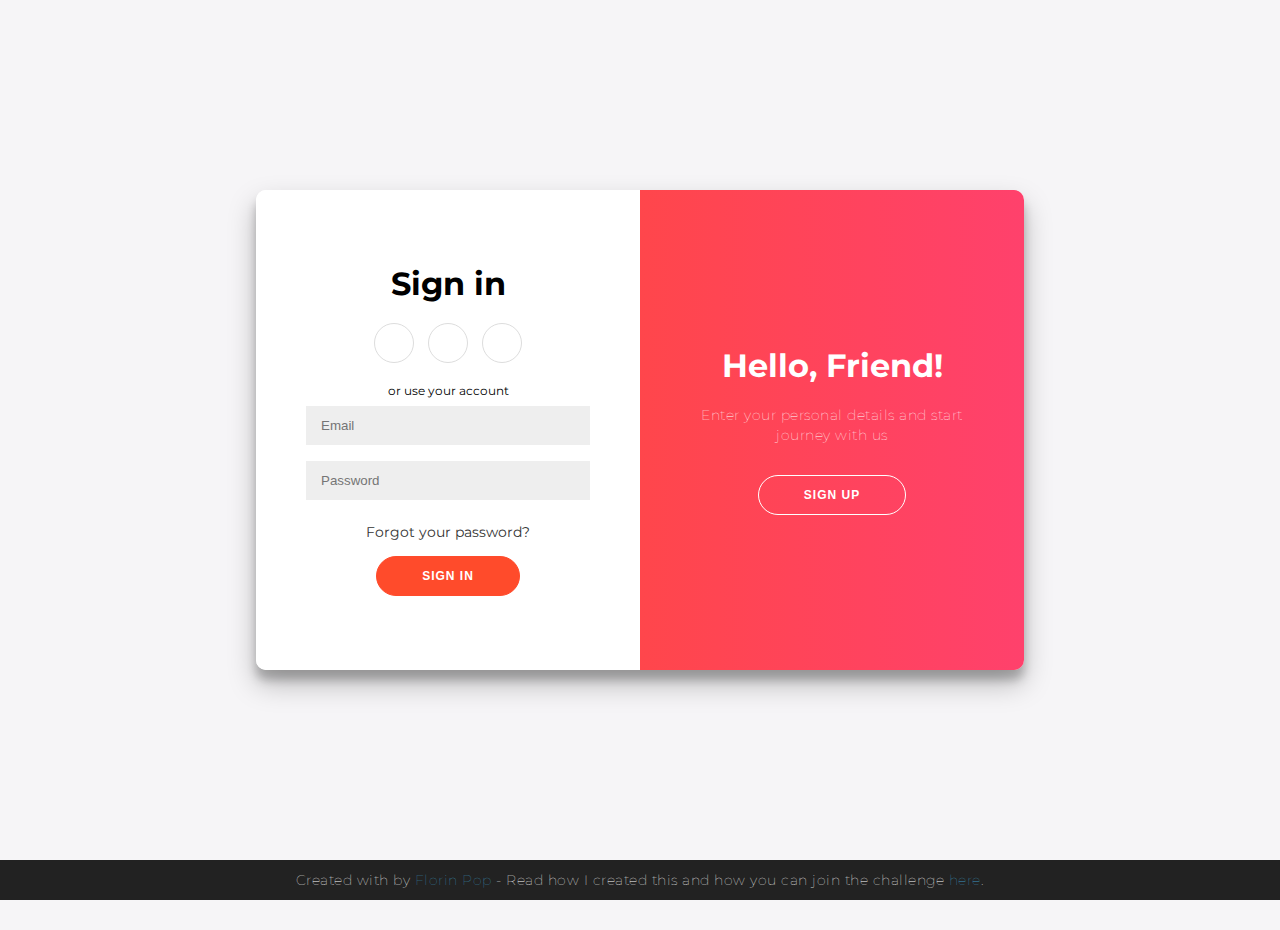
<file: log-in/index.html>
<html>
  <head>
    <meta charset="UTF-8" />
    <meta name="viewport" content="width=device-width, initial-scale=1.0" />
    <title>Login Page</title>
    <link
      rel="icon"
      type="image/png"
      href="https://img.icons8.com/fluency/48/user-female.png"
    />
    <link rel="stylesheet" href="resources/style.css" />
  </head>
  <body>
    <div class="container" id="container">
      <div class="form-container sign-up-container">
        <form action="#">
          <h1>Create Account</h1>
          <div class="social-container">
            <a href="#" class="social"><i class="fab fa-facebook-f"></i></a>
            <a href="#" class="social"><i class="fab fa-google-plus-g"></i></a>
            <a href="#" class="social"><i class="fab fa-linkedin-in"></i></a>
          </div>
          <span>or use your email for registration</span>
          <input type="text" placeholder="Name" />
          <input type="email" placeholder="Email" />
          <input type="password" placeholder="Password" />
          <button>Sign Up</button>
        </form>
      </div>
      <div class="form-container sign-in-container">
        <form action="#">
          <h1>Sign in</h1>
          <div class="social-container">
            <a href="#" class="social"><i class="fab fa-facebook-f"></i></a>
            <a href="#" class="social"><i class="fab fa-google-plus-g"></i></a>
            <a href="#" class="social"><i class="fab fa-linkedin-in"></i></a>
          </div>
          <span>or use your account</span>
          <input type="email" placeholder="Email" />
          <input type="password" placeholder="Password" />
          <a href="#">Forgot your password?</a>
          <button>Sign In</button>
        </form>
      </div>
      <div class="overlay-container">
        <div class="overlay">
          <div class="overlay-panel overlay-left">
            <h1>Welcome Back!</h1>
            <p>
              To keep connected with us please login with your personal info
            </p>
            <button class="ghost" id="signIn">Sign In</button>
          </div>
          <div class="overlay-panel overlay-right">
            <h1>Hello, Friend!</h1>
            <p>Enter your personal details and start journey with us</p>
            <button class="ghost" id="signUp">Sign Up</button>
          </div>
        </div>
      </div>
    </div>

    <footer>
      <p>
        Created with <i class="fa fa-heart"></i> by
        <a target="_blank" href="https://florin-pop.com">Florin Pop</a>
        - Read how I created this and how you can join the challenge
        <a
          target="_blank"
          href="https://www.florin-pop.com/blog/2019/03/double-slider-sign-in-up-form/"
          >here</a
        >.
      </p>
    </footer>
    <script src="resources/script.js"></script>
  </body>
</html>
</file>
<file: log-in/resources/style.css>
@import url('https://fonts.googleapis.com/css?family=Montserrat:400,800');

* {
	box-sizing: border-box;
}

body {
	background: #f6f5f7;
	display: flex;
	justify-content: center;
	align-items: center;
	flex-direction: column;
	font-family: 'Montserrat', sans-serif;
	height: 100vh;
	margin: -20px 0 50px;
}

h1 {
	font-weight: bold;
	margin: 0;
}

h2 {
	text-align: center;
}

p {
	font-size: 14px;
	font-weight: 100;
	line-height: 20px;
	letter-spacing: 0.5px;
	margin: 20px 0 30px;
}

span {
	font-size: 12px;
}

a {
	color: #333;
	font-size: 14px;
	text-decoration: none;
	margin: 15px 0;
}

button {
	border-radius: 20px;
	border: 1px solid #FF4B2B;
	background-color: #FF4B2B;
	color: #FFFFFF;
	font-size: 12px;
	font-weight: bold;
	padding: 12px 45px;
	letter-spacing: 1px;
	text-transform: uppercase;
	transition: transform 80ms ease-in;
}

button:active {
	transform: scale(0.95);
}

button:focus {
	outline: none;
}

button.ghost {
	background-color: transparent;
	border-color: #FFFFFF;
}

form {
	background-color: #FFFFFF;
	display: flex;
	align-items: center;
	justify-content: center;
	flex-direction: column;
	padding: 0 50px;
	height: 100%;
	text-align: center;
}

input {
	background-color: #eee;
	border: none;
	padding: 12px 15px;
	margin: 8px 0;
	width: 100%;
}

.container {
	background-color: #fff;
	border-radius: 10px;
  	box-shadow: 0 14px 28px rgba(0,0,0,0.25), 
			0 10px 10px rgba(0,0,0,0.22);
	position: relative;
	overflow: hidden;
	width: 768px;
	max-width: 100%;
	min-height: 480px;
}

.form-container {
	position: absolute;
	top: 0;
	height: 100%;
	transition: all 0.6s ease-in-out;
}

.sign-in-container {
	left: 0;
	width: 50%;
	z-index: 2;
}

.container.right-panel-active .sign-in-container {
	transform: translateX(100%);
}

.sign-up-container {
	left: 0;
	width: 50%;
	opacity: 0;
	z-index: 1;
}

.container.right-panel-active .sign-up-container {
	transform: translateX(100%);
	opacity: 1;
	z-index: 5;
	animation: show 0.6s;
}

@keyframes show {
	0%, 49.99% {
		opacity: 0;
		z-index: 1;
	}
	
	50%, 100% {
		opacity: 1;
		z-index: 5;
	}
}

.overlay-container {
	position: absolute;
	top: 0;
	left: 50%;
	width: 50%;
	height: 100%;
	overflow: hidden;
	transition: transform 0.6s ease-in-out;
	z-index: 100;
}

.container.right-panel-active .overlay-container{
	transform: translateX(-100%);
}

.overlay {
	background: #FF416C;
	background: -webkit-linear-gradient(to right, #FF4B2B, #FF416C);
	background: linear-gradient(to right, #FF4B2B, #FF416C);
	background-repeat: no-repeat;
	background-size: cover;
	background-position: 0 0;
	color: #FFFFFF;
	position: relative;
	left: -100%;
	height: 100%;
	width: 200%;
  	transform: translateX(0);
	transition: transform 0.6s ease-in-out;
}

.container.right-panel-active .overlay {
  	transform: translateX(50%);
}

.overlay-panel {
	position: absolute;
	display: flex;
	align-items: center;
	justify-content: center;
	flex-direction: column;
	padding: 0 40px;
	text-align: center;
	top: 0;
	height: 100%;
	width: 50%;
	transform: translateX(0);
	transition: transform 0.6s ease-in-out;
}

.overlay-left {
	transform: translateX(-20%);
}

.container.right-panel-active .overlay-left {
	transform: translateX(0);
}

.overlay-right {
	right: 0;
	transform: translateX(0);
}

.container.right-panel-active .overlay-right {
	transform: translateX(20%);
}

.social-container {
	margin: 20px 0;
}

.social-container a {
	border: 1px solid #DDDDDD;
	border-radius: 50%;
	display: inline-flex;
	justify-content: center;
	align-items: center;
	margin: 0 5px;
	height: 40px;
	width: 40px;
}

footer {
    background-color: #222;
    color: #fff;
    font-size: 14px;
    bottom: 0;
    position: fixed;
    left: 0;
    right: 0;
    text-align: center;
    z-index: 999;
}

footer p {
    margin: 10px 0;
}

footer i {
    color: red;
}

footer a {
    color: #3c97bf;
    text-decoration: none;
}
</file>
